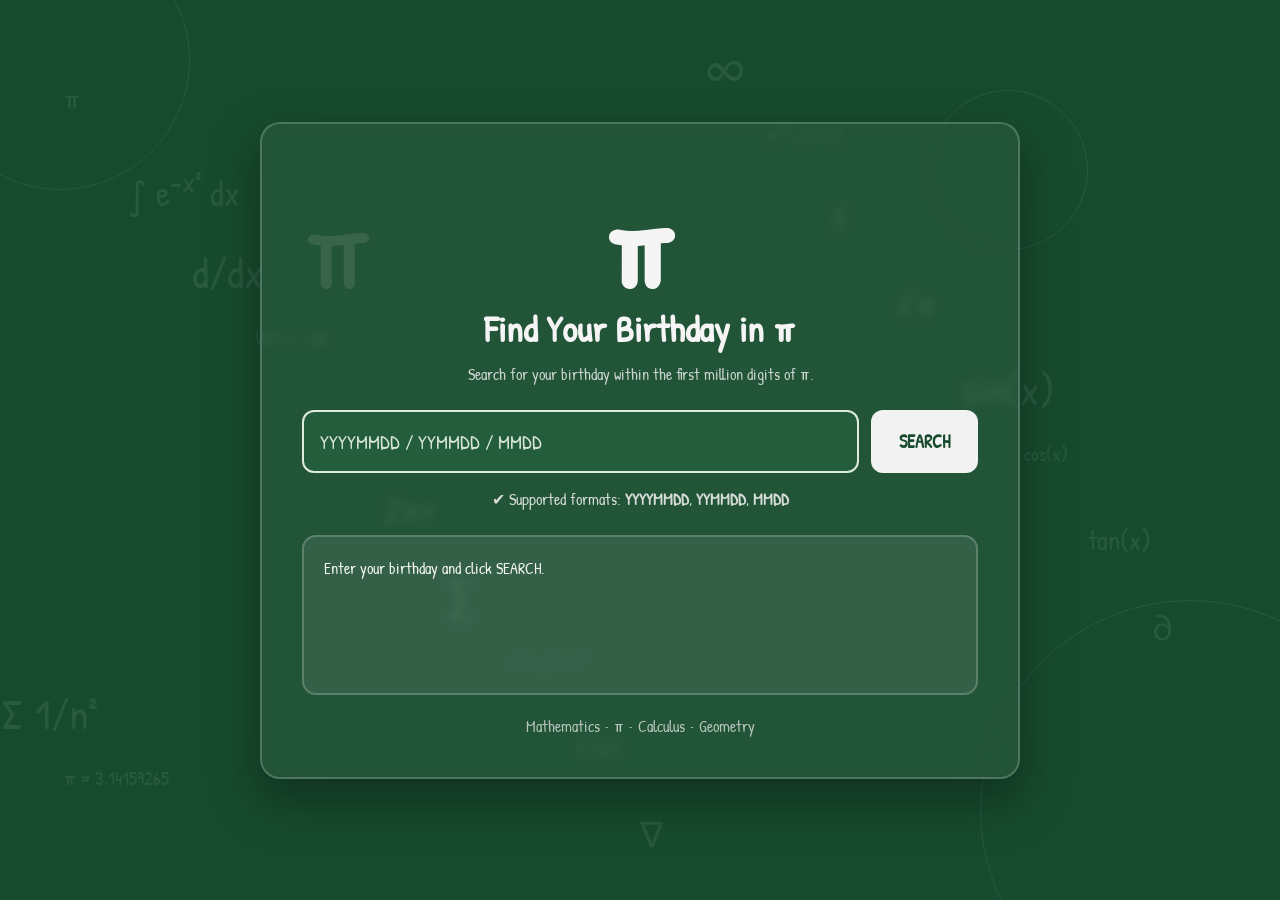
<file: index.html>
<!DOCTYPE html>
<html lang="en">

<head>
    <meta charset="UTF-8">
    <meta name="viewport" content="width=device-width, initial-scale=1.0">

    <title>Find Your Birthday in π</title>

    <link rel="stylesheet" href="style.css">

    <!-- Fonts -->
    <link href="https://fonts.googleapis.com/css2?family=Patrick+Hand&family=Nunito:wght@700;800;900&display=swap"
        rel="stylesheet">
</head>

<body>

    <!-- ================= Floating Math Background ================= -->

    <div class="background">

        <span class="formula f1">π</span>
        <span class="formula f2">∫ e<sup>-x²</sup> dx</span>
        <span class="formula f3">d/dx</span>
        <span class="formula f4">lim x→∞</span>
        <span class="formula f5">πr²</span>
        <span class="formula f6">2πr</span>
        <span class="formula f7">Σ</span>
        <span class="formula f8">x² + y² = r²</span>
        <span class="formula f9">f'(x)</span>
        <span class="formula f10">∇</span>
        <span class="formula f11">∞</span>
        <span class="formula f12">e<sup>iπ</sup> + 1 = 0</span>
        <span class="formula f13">∮</span>
        <span class="formula f14">√π</span>
        <span class="formula f15">sin(x)</span>
        <span class="formula f16">cos(x)</span>
        <span class="formula f17">tan(x)</span>
        <span class="formula f18">∂</span>
        <span class="formula f19">∑ 1/n²</span>
        <span class="formula f20">π ≈ 3.14159265</span>

    </div>

    <!-- ================= Main Card ================= -->

    <div class="container">

        <div class="pi-container">
            <div class="pi-shadow">π</div>
            <div class="pi">π</div>
        </div>

        <h1 class="title">
            Find Your Birthday in π
        </h1>

        <p class="subtitle">
            Search for your birthday within the first million digits of π.
        </p>

        <!-- ================= Search ================= -->

        <div class="search-box">

            <input id="birthday"
                type="text"
                maxlength="8"
                inputmode="numeric"
                autocomplete="off"
                placeholder="YYYYMMDD / YYMMDD / MMDD">

            <button id="searchBtn" onclick="searchPi()">
                <span id="btnText">SEARCH</span>
            </button>

        </div>

        <div class="hint">
            ✔ Supported formats:
            <b>YYYYMMDD</b>,
            <b>YYMMDD</b>,
            <b>MMDD</b>
        </div>

        <!-- ================= Loading ================= -->

        <div id="loading" class="loading hidden">

            <div class="loader"></div>

            <p>Searching through π...</p>

        </div>

        <!-- ================= Result ================= -->

        <div id="result" class="result">

            <div class="result-title">
                Result
            </div>

            <div class="result-content">
                Loading π data...
            </div>

        </div>

        <!-- ================= Footer ================= -->

        <div class="footer">
            Mathematics • π • Calculus • Geometry
        </div>

    </div>

    <!-- ================= Decorative Circles ================= -->

    <div class="circle circle1"></div>
    <div class="circle circle2"></div>
    <div class="circle circle3"></div>

    <!-- ================= Canvas Particles ================= -->

    <canvas id="particles"></canvas>

    <script src="script.js"></script>

</body>

</html>
</file>
<file: style.css>
*{
margin:0;padding:0;box-sizing:border-box;
font-family:"Patrick Hand","Nunito",sans-serif;
}
body{
background:#174b2e;
color:#f5f5f5;
min-height:100vh;
display:flex;
justify-content:center;
align-items:center;
overflow:hidden;
}
.background{position:fixed;inset:0;pointer-events:none;overflow:hidden}
.formula{
position:absolute;
font-size:2rem;
opacity:.08;
animation:drift linear infinite;
color:#fff;
text-shadow:0 0 6px rgba(255,255,255,.2);
}
.f1{left:5%;top:9%;animation-duration:19s;font-size:1.7rem;}
.f2{left:10%;top:18%;animation-duration:20s;font-size:2.2rem;}
.f3{left:15%;top:27%;animation-duration:21s;font-size:2.7rem;}
.f4{left:20%;top:36%;animation-duration:22s;font-size:1.2rem;}
.f5{left:25%;top:45%;animation-duration:23s;font-size:1.7rem;}
.f6{left:30%;top:54%;animation-duration:24s;font-size:2.2rem;}
.f7{left:35%;top:63%;animation-duration:25s;font-size:2.7rem;}
.f8{left:40%;top:72%;animation-duration:26s;font-size:1.2rem;}
.f9{left:45%;top:81%;animation-duration:27s;font-size:1.7rem;}
.f10{left:50%;top:90%;animation-duration:28s;font-size:2.2rem;}
.f11{left:55%;top:4%;animation-duration:29s;font-size:2.7rem;}
.f12{left:60%;top:13%;animation-duration:30s;font-size:1.2rem;}
.f13{left:65%;top:22%;animation-duration:31s;font-size:1.7rem;}
.f14{left:70%;top:31%;animation-duration:32s;font-size:2.2rem;}
.f15{left:75%;top:40%;animation-duration:33s;font-size:2.7rem;}
.f16{left:80%;top:49%;animation-duration:34s;font-size:1.2rem;}
.f17{left:85%;top:58%;animation-duration:35s;font-size:1.7rem;}
.f18{left:90%;top:67%;animation-duration:36s;font-size:2.2rem;}
.f19{left:0%;top:76%;animation-duration:37s;font-size:2.7rem;}
.f20{left:5%;top:85%;animation-duration:38s;font-size:1.2rem;}

@keyframes drift{
0%{transform:translateY(40px) rotate(0)}
100%{transform:translateY(-120vh) rotate(360deg)}
}
.container{
width:760px;max-width:92%;
background:rgba(255,255,255,.05);
border:2px solid rgba(255,255,255,.2);
backdrop-filter:blur(4px);
border-radius:20px;
padding:40px;
box-shadow:0 20px 50px rgba(0,0,0,.35);
text-align:center;
z-index:2;
}
.pi{font-size:120px;font-weight:900;animation:float 3s ease-in-out infinite}
.pi-shadow{position:absolute;opacity:.1;font-size:120px}
.pi-container{position:relative;height:140px}
@keyframes float{50%{transform:translateY(-10px)}}
.title{font-size:2.3rem}
.subtitle{opacity:.8;margin:10px 0 25px}
.search-box{display:flex;gap:12px}
input{
flex:1;padding:16px;font-size:20px;
border-radius:12px;border:2px solid #dfeadf;
background:#245d3b;color:#fff;outline:none;
}
input::placeholder{color:#d7e6d7}
input:focus{box-shadow:0 0 15px rgba(255,255,255,.3)}
button{
padding:16px 28px;
background:#f2f2f2;color:#174b2e;
border:none;border-radius:12px;
font-weight:bold;font-size:18px;
cursor:pointer;transition:.25s;
}
button:hover{transform:translateY(-3px) scale(1.03)}
.hint{margin:15px 0;opacity:.85}
.loading.hidden{display:none}
.loader{
width:40px;height:40px;margin:15px auto;
border:4px solid rgba(255,255,255,.2);
border-top:4px solid #fff;border-radius:50%;
animation:spin 1s linear infinite;
}
@keyframes spin{to{transform:rotate(360deg)}}
.result{
margin-top:25px;
background:rgba(255,255,255,.08);
border:2px solid rgba(255,255,255,.2);
border-radius:14px;
padding:20px;
min-height:160px;
text-align:left;
}
.result-title{font-size:1.5rem;margin-bottom:10px}
.highlight{color:#ffe66d;font-weight:bold}
.success{color:#8cff8c}
.fail{color:#ffb3b3}
.footer{margin-top:20px;opacity:.7}
.circle{
position:fixed;border:1px solid rgba(255,255,255,.08);
border-radius:50%;animation:spinSlow 30s linear infinite;
}
.circle1{width:260px;height:260px;left:-70px;top:-70px}
.circle2{width:420px;height:420px;right:-120px;bottom:-120px;animation-duration:50s}
.circle3{width:160px;height:160px;right:15%;top:10%;animation-duration:22s}
@keyframes spinSlow{to{transform:rotate(360deg)}}
#particles{position:fixed;inset:0;pointer-events:none;z-index:1}
@media(max-width:700px){
.search-box{flex-direction:column}
.pi{font-size:90px}
.title{font-size:1.8rem}
.container{padding:25px}
}
</file>
